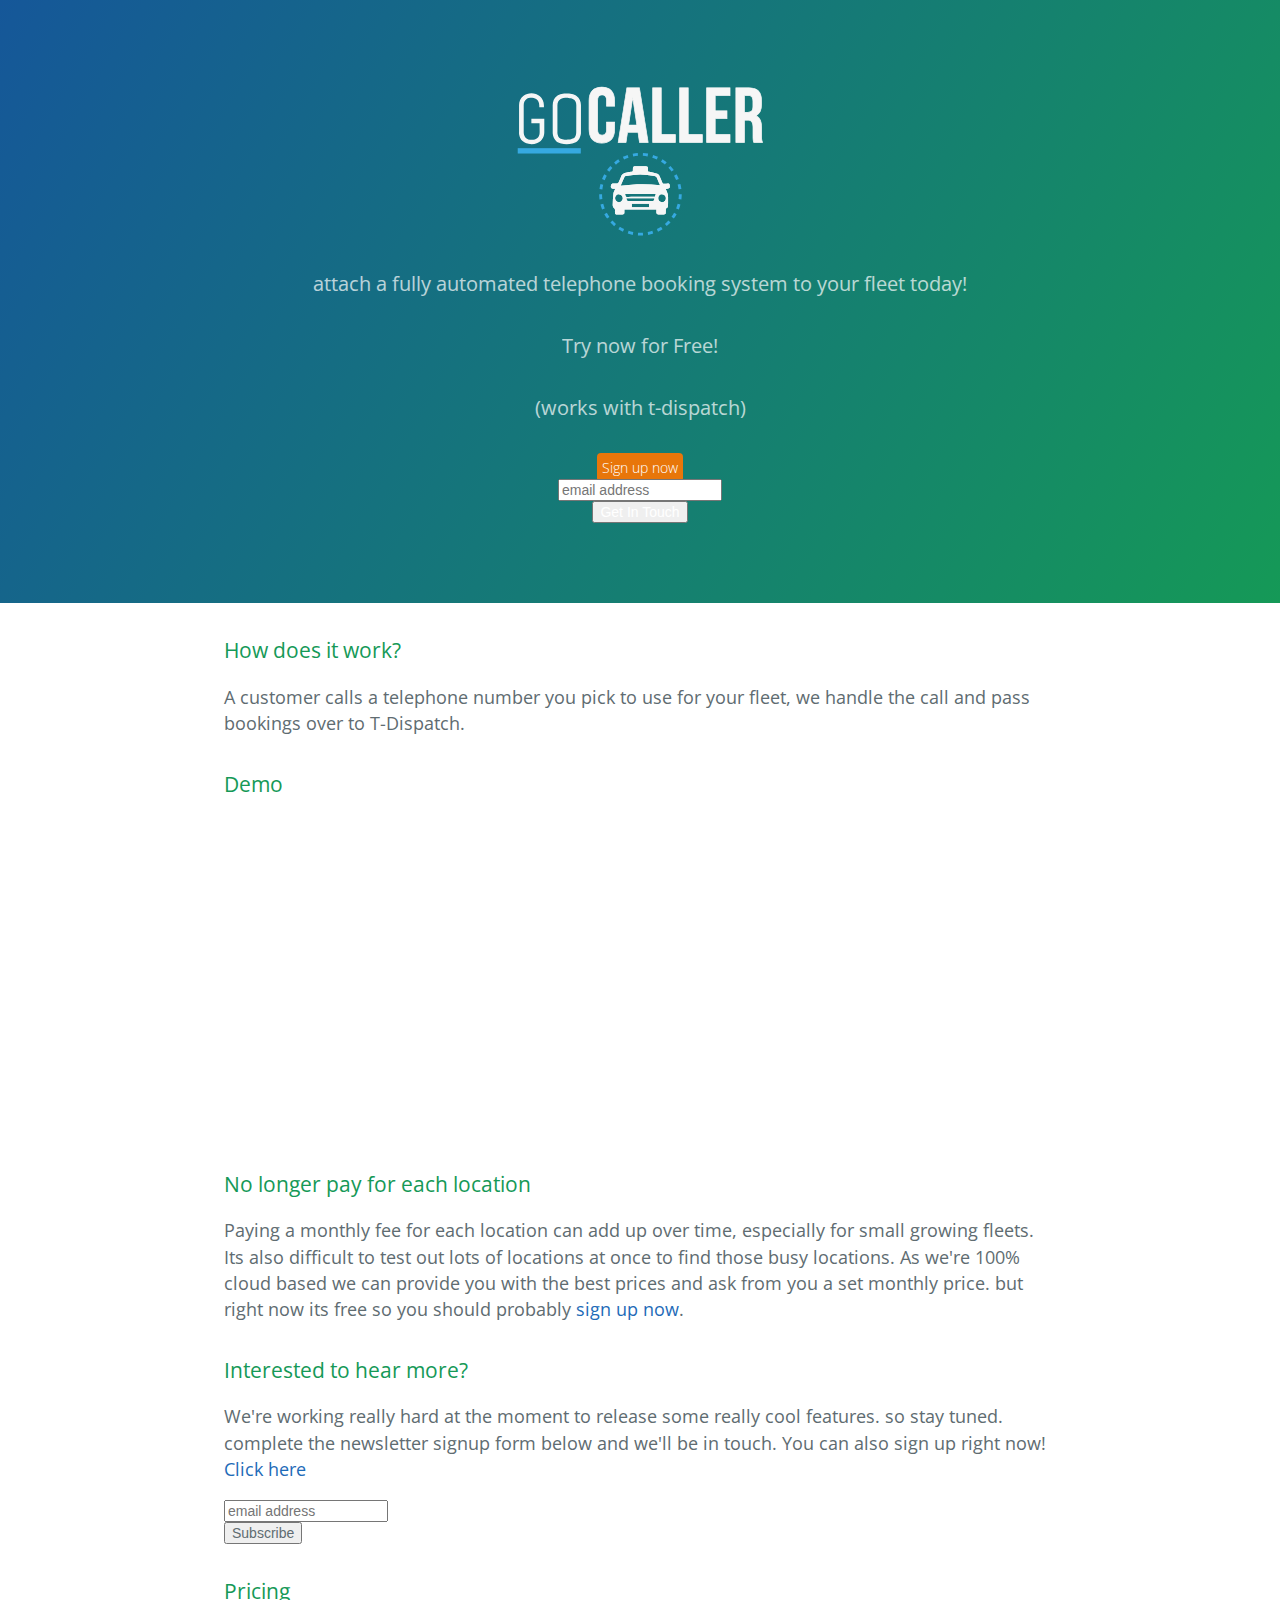
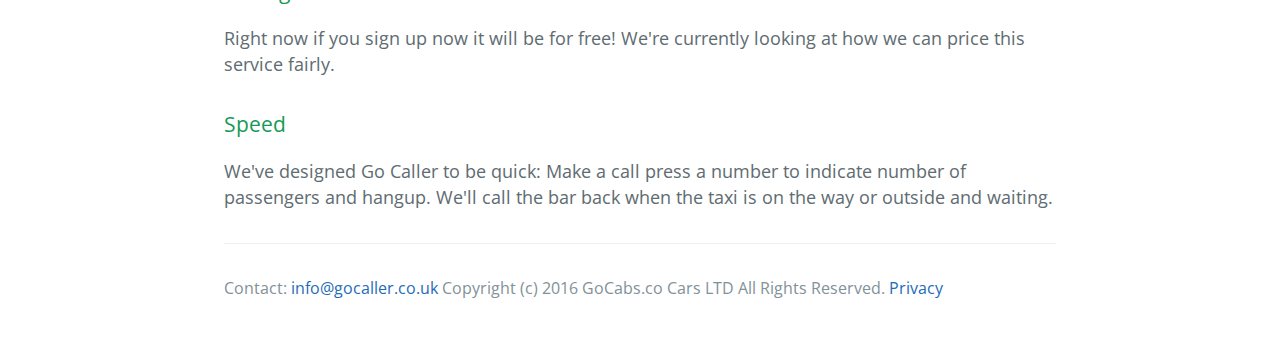
<file: index.html>
<!DOCTYPE html>
<html lang="en-us">
  <head>
    <meta charset="UTF-8">
    <title>Go Caller</title>
    <meta name="viewport" content="width=device-width, initial-scale=1">
    <link rel="stylesheet" type="text/css" href="stylesheets/normalize.css" media="screen">
    <link href='https://fonts.googleapis.com/css?family=Open+Sans:400,700' rel='stylesheet' type='text/css'>
    <link rel="stylesheet" type="text/css" href="stylesheets/stylesheet.css" media="screen">
    <link rel="stylesheet" type="text/css" href="stylesheets/custom.css" media="screen">
    <link rel="stylesheet" type="text/css" href="stylesheets/github-light.css" media="screen">
    <link rel="shortcut icon" href="favicon.png">
  </head>
  <body>
    <section class="page-header">
      <img src="/images/logo.svg" class="logo"/>

      <h2 class="project-tagline">attach a fully automated telephone booking system to your fleet today!</h2>
      <h2 class="project-tagline">Try now for Free!</h2>
      <h4 class="project-tagline">(works with t-dispatch)</h4>
      <a href="https://app.gocaller.co.uk/signup" class="signup">Sign up now</a>
      <!-- Begin MailChimp Signup Form -->
<link href="//cdn-images.mailchimp.com/embedcode/horizontal-slim-10_7.css" rel="stylesheet" type="text/css">
<div id="mc_embed_signup">
<form action="//gocaller.us13.list-manage.com/subscribe/post?u=09dd89bb3473badac95cf4883&amp;id=e68ddfeb36" method="post" id="mc-embedded-subscribe-form" name="mc-embedded-subscribe-form" class="validate" target="_blank" novalidate>
    <div id="mc_embed_signup_scroll">
	<label for="mce-EMAIL"></label>
	<input type="email" value="" name="EMAIL" class="email" id="mce-EMAIL" placeholder="email address" required>
    <!-- real people should not fill this in and expect good things - do not remove this or risk form bot signups-->
    <div style="position: absolute; left: -5000px;" aria-hidden="true"><input type="text" name="b_09dd89bb3473badac95cf4883_e68ddfeb36" tabindex="-1" value=""></div>
    <div class="clear"><input type="submit" value="Get In Touch" name="subscribe" id="mc-embedded-subscribe" class="button"></div>
    </div>
</form>
</div>

<!--End mc_embed_signup-->
    </section>

    <section class="main-content">
      <h3>
        <a id="howdoesitwork" class="anchor" href="#howdoesitwork" aria-hidden="true">
          <span aria-hidden="true" class="octicon octicon-link">
          </span>
        </a>How does it work?
      </h3>
<p>
  A customer calls a telephone number you pick to use for your fleet, we handle the call and pass bookings over to T-Dispatch.
</p>
<h3> Demo </h3>
<iframe width="560" height="315" src="https://www.youtube.com/embed/P7OukHe45xo" frameborder="0" allowfullscreen></iframe>
<h3>
<a id="whypayforeachlocation" class="anchor" href="#whypayforeachlocation" aria-hidden="true"><span aria-hidden="true" class="octicon octicon-link"></span></a>No longer pay for each location</h3>
<p>
  Paying a monthly fee for each location can add up over time, especially for small growing fleets. Its also difficult to test out lots of locations at once to find those busy locations.
  As we're 100% cloud based we can provide you with the best prices and ask from you a set monthly price. but right now its free so you should probably <a href="https://app.gocaller.co.ul/signup">sign up now</a>.
</p>
<h3>
<a id="interested" class="anchor" href="#interested" aria-hidden="true"><span aria-hidden="true" class="octicon octicon-link"></span></a>Interested to hear more?</h3>
<p>
  We're working really hard at the moment to release some really cool features. so stay tuned.
  complete the newsletter signup form below and we'll be in touch.
  You can also sign up right now! <a href="https://app.gocaller.co.uk/signup">Click here</a>
  <!-- Begin MailChimp Signup Form -->
<link href="//cdn-images.mailchimp.com/embedcode/horizontal-slim-10_7.css" rel="stylesheet" type="text/css">
<div id="mc_embed_signup">
<form action="//gocaller.us13.list-manage.com/subscribe/post?u=09dd89bb3473badac95cf4883&amp;id=e68ddfeb36" method="post" id="mc-embedded-subscribe-form" name="mc-embedded-subscribe-form" class="validate" target="_blank" novalidate>
    <div id="mc_embed_signup_scroll">
	<label for="mce-EMAIL"></label>
	<input type="email" value="" name="EMAIL" class="email" id="mce-EMAIL" placeholder="email address" required>
    <!-- real people should not fill this in and expect good things - do not remove this or risk form bot signups-->
    <div style="position: absolute; left: -5000px;" aria-hidden="true"><input type="text" name="b_09dd89bb3473badac95cf4883_e68ddfeb36" tabindex="-1" value=""></div>
    <div class="clear"><input type="submit" value="Subscribe" name="subscribe" id="mc-embedded-subscribe" class="button"></div>
    </div>
</form>
</div>

<!--End mc_embed_signup-->
</p>
<h3><a id="pricing" class="anchor" href="#pricing" aria-hidden="true"><span aria-hidden="true" class="octicon octicon-link"></span></a>Pricing</h3>
<p>
  Right now if you sign up now it will be for free! We're currently looking at how we can price this service fairly.
</p>
<h3><a id="speed" class="anchor" href="#speed" aria-hidden="true"><span aria-hidden="true" class="octicon octicon-link"></span></a>Speed</h3>
<p>
  We've designed Go Caller to be quick:
  Make a call press a number to indicate number of passengers and hangup. We'll call the bar back when the taxi is on the way or outside and waiting.
</p>

<h3>
      <footer class="site-footer">

        <span class="site-footer-credits">
          Contact: <a href="mailto:info@gocaller.co.uk">info@gocaller.co.uk</a>
          Copyright (c) 2016 GoCabs.co Cars LTD All Rights Reserved.
          <a href="/privacypolicy.htm">
            Privacy
          </a>
        </span>
      </footer>

    </section>

    <script>
      (function(i,s,o,g,r,a,m){i['GoogleAnalyticsObject']=r;i[r]=i[r]||function(){
      (i[r].q=i[r].q||[]).push(arguments)},i[r].l=1*new Date();a=s.createElement(o),
      m=s.getElementsByTagName(o)[0];a.async=1;a.src=g;m.parentNode.insertBefore(a,m)
      })(window,document,'script','https://www.google-analytics.com/analytics.js','ga');

      ga('create', 'UA-79648816-1', 'auto');
      ga('send', 'pageview');

      // Start of Zopim Live Chat Script
      window.$zopim||(function(d,s){var z=$zopim=function(c){z._.push(c)},$=z.s=
      d.createElement(s),e=d.getElementsByTagName(s)[0];z.set=function(o){z.set.
      _.push(o)};z._=[];z.set._=[];$.async=!0;$.setAttribute("charset","utf-8");
      $.src="//v2.zopim.com/?42syqXaRLxcqHw0nyh43uKgk3SvOKSiI";z.t=+new Date;$.
      type="text/javascript";e.parentNode.insertBefore($,e)})(document,"script");
    </script>
  </body>
</html>
</file>
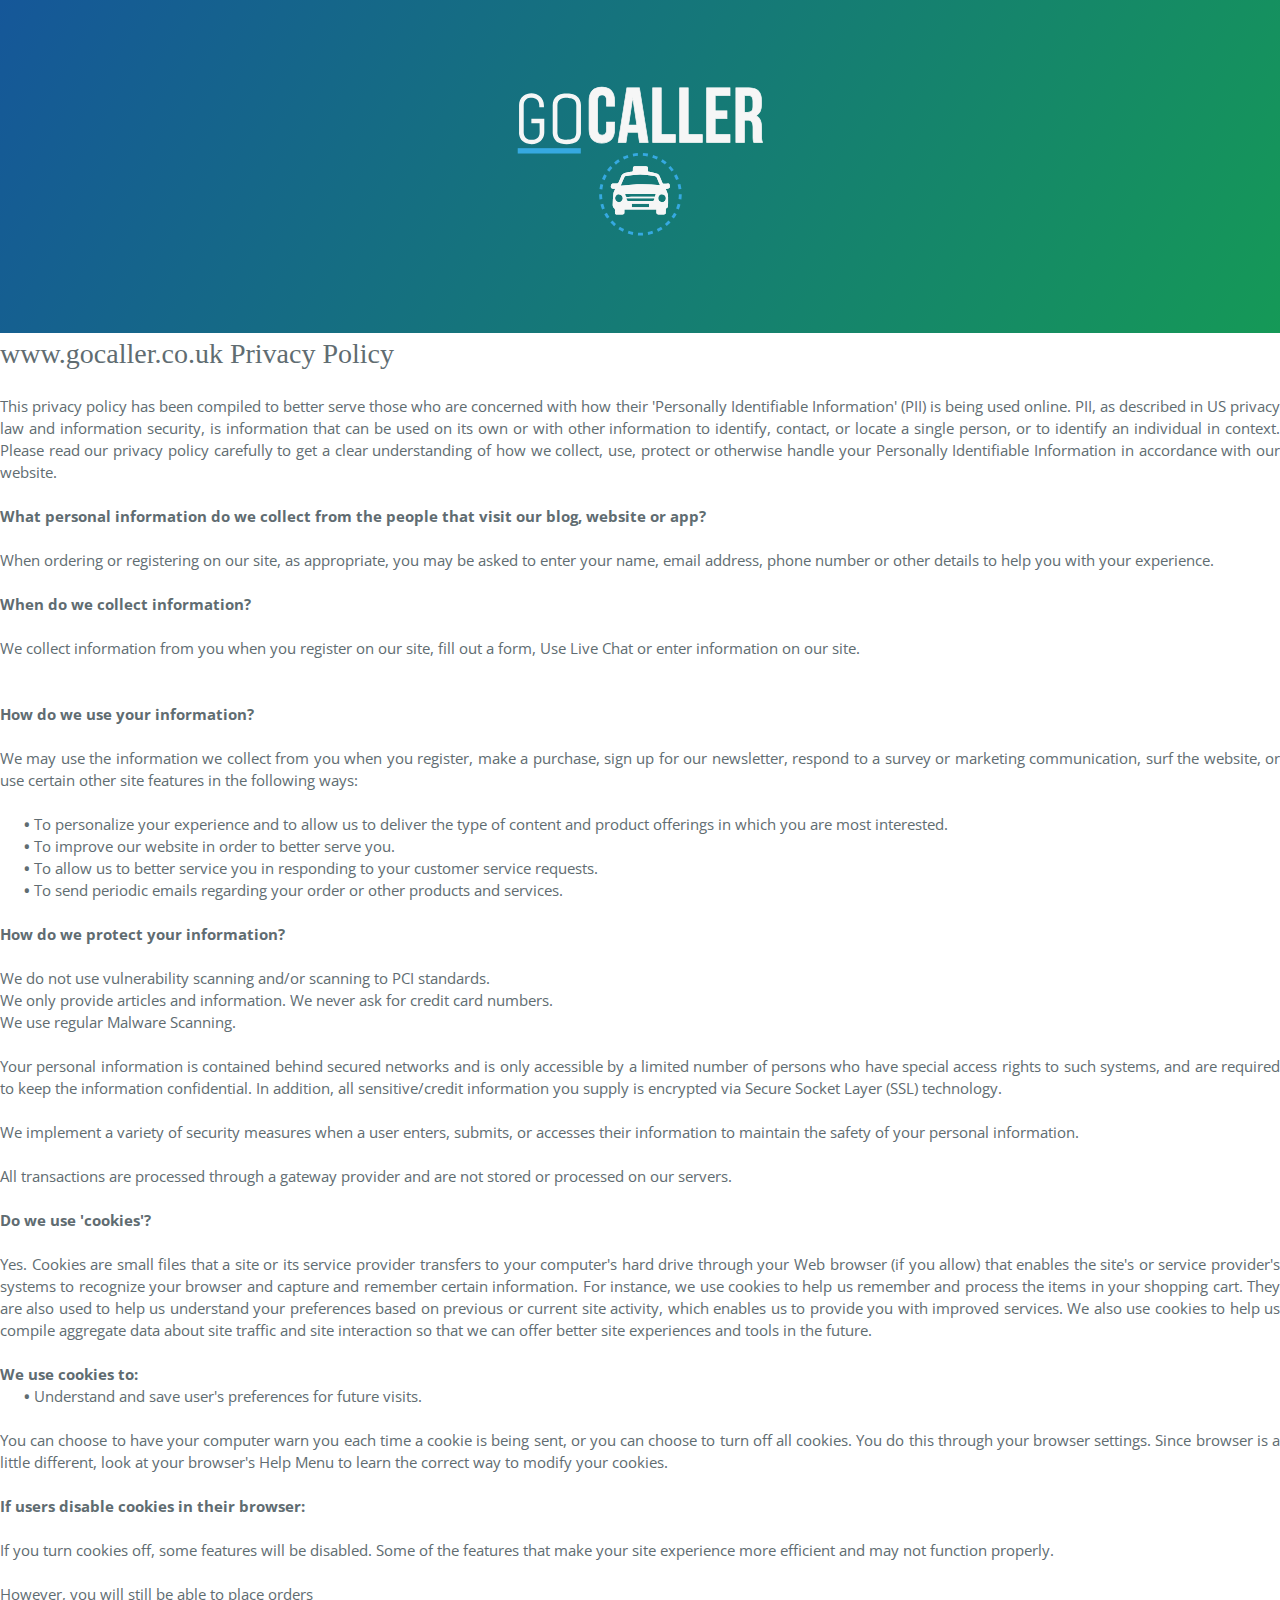
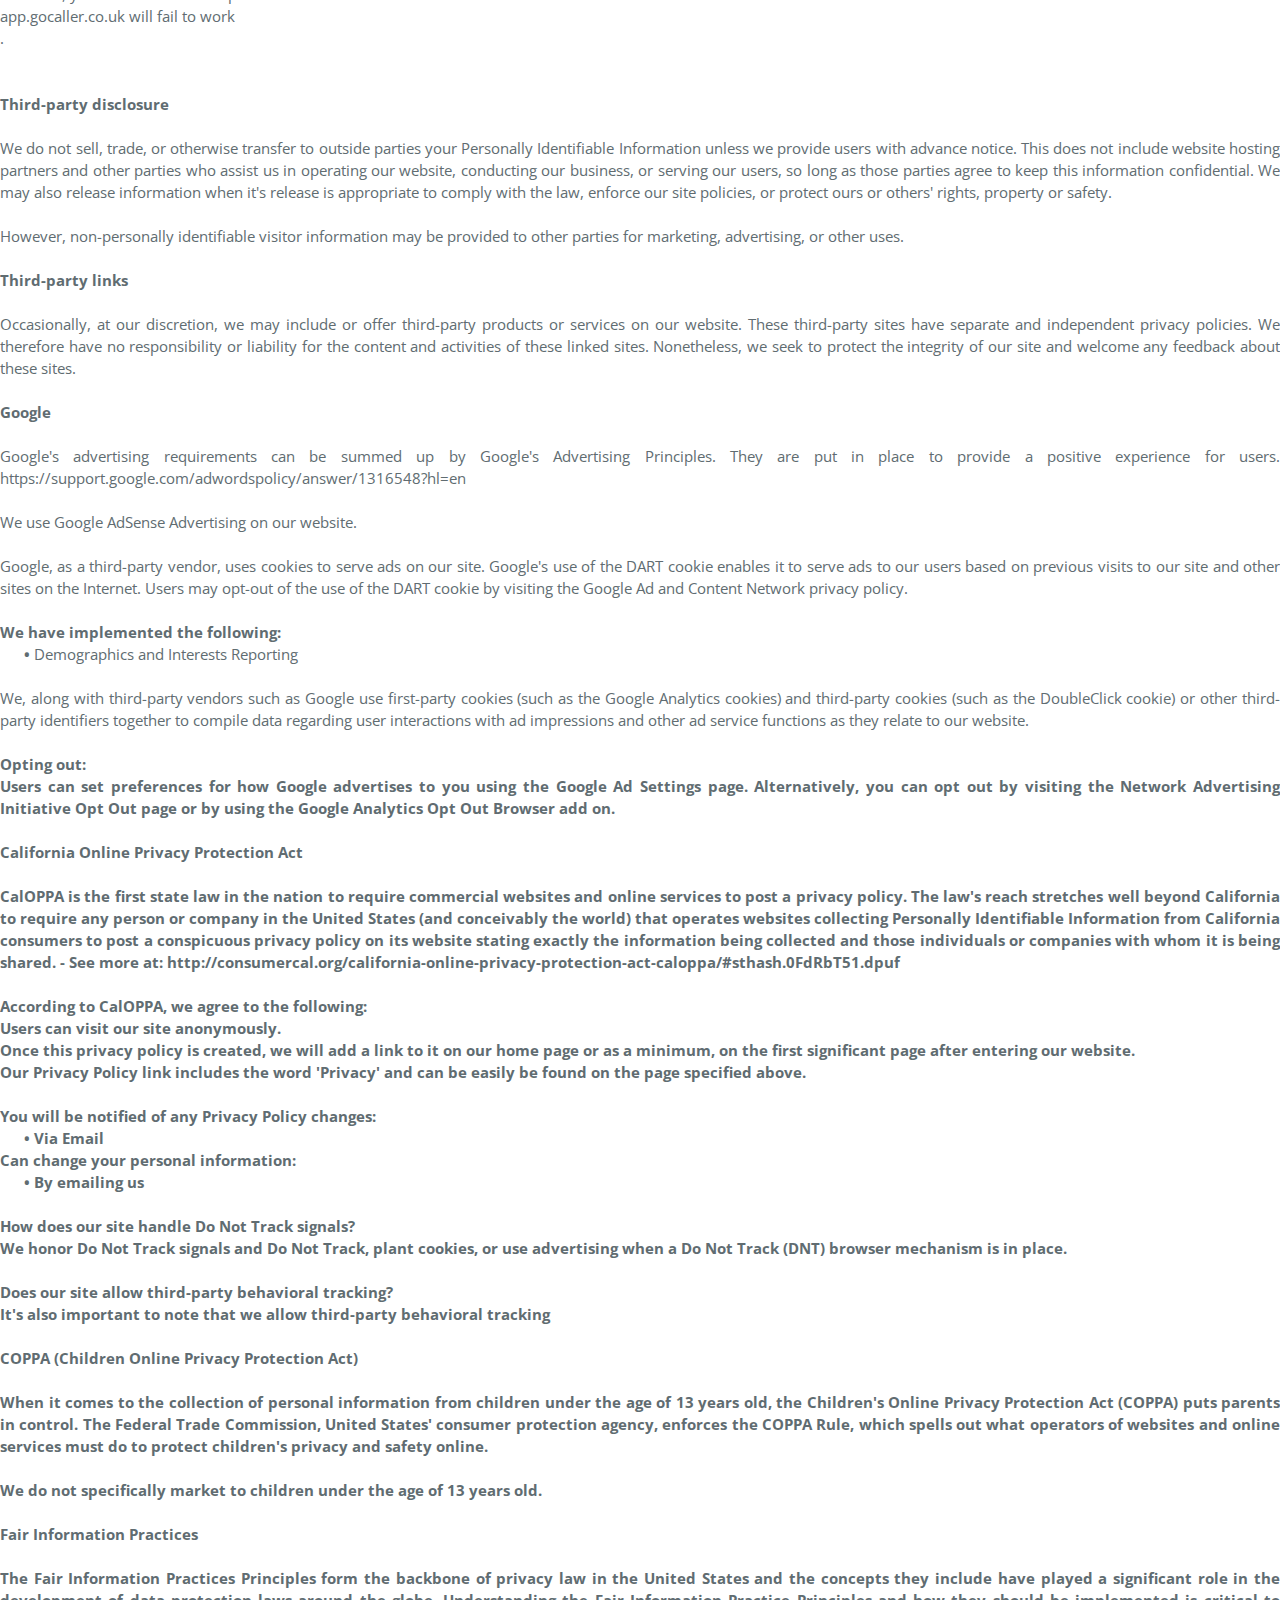
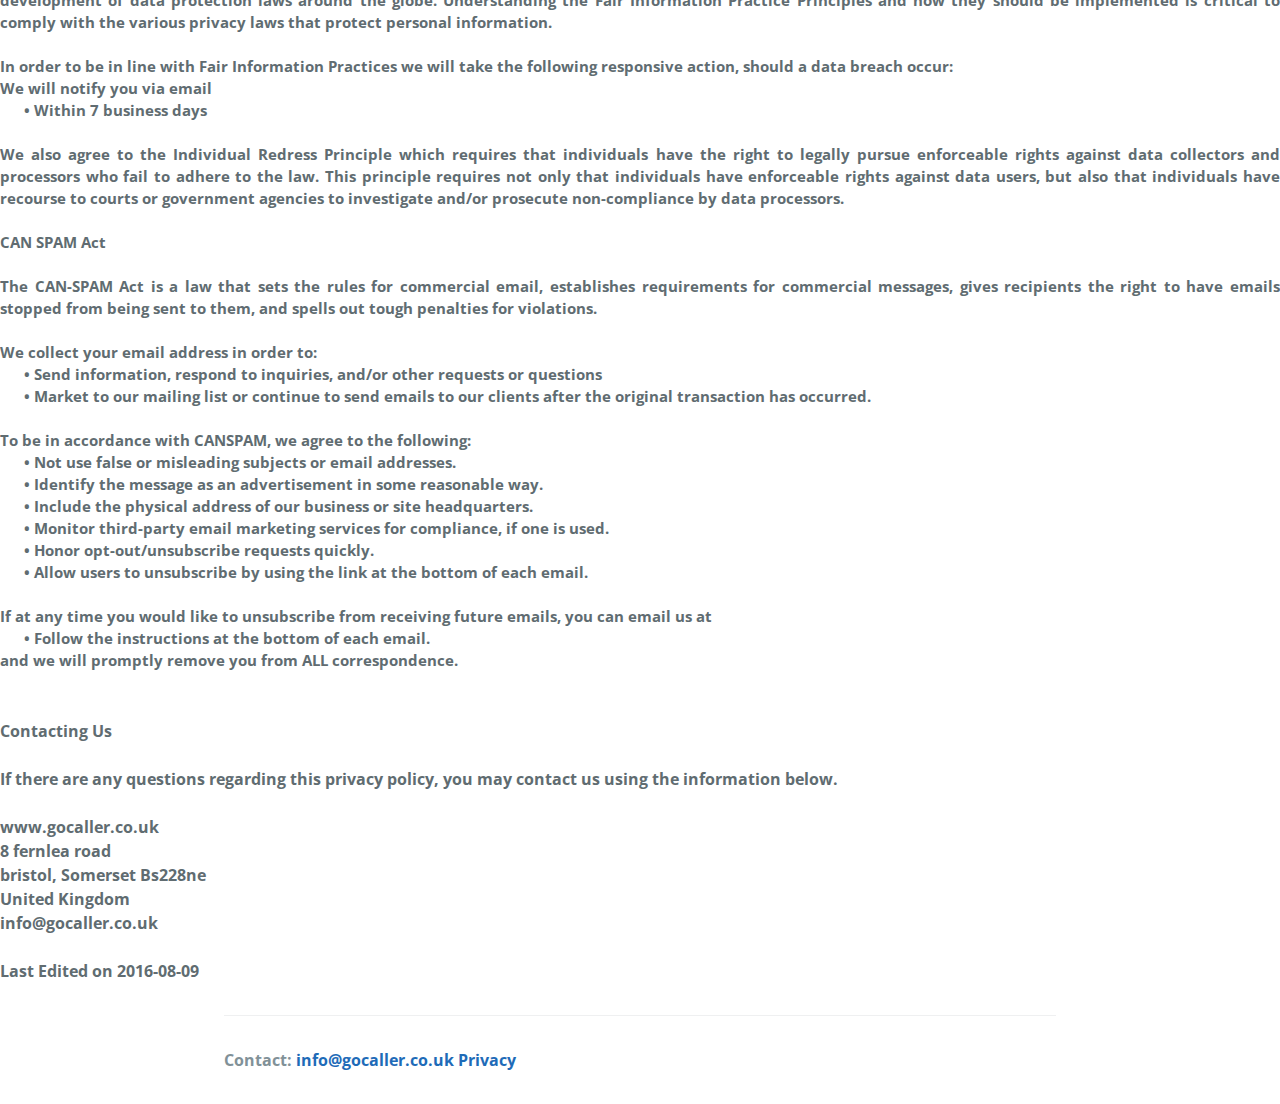
<file: privacypolicy.htm>
<!DOCTYPE html>
<html lang="en-us">
  <head>
    <meta charset="UTF-8">
    <title>Go Caller</title>
    <meta name="viewport" content="width=device-width, initial-scale=1">
    <link rel="stylesheet" type="text/css" href="stylesheets/normalize.css" media="screen">
    <link href='https://fonts.googleapis.com/css?family=Open+Sans:400,700' rel='stylesheet' type='text/css'>
    <link rel="stylesheet" type="text/css" href="stylesheets/stylesheet.css" media="screen">
    <link rel="stylesheet" type="text/css" href="stylesheets/custom.css" media="screen">
    <link rel="stylesheet" type="text/css" href="stylesheets/github-light.css" media="screen">
    <link rel="shortcut icon" href="favicon.png">
  </head>
  <body>
    <section class="page-header">
      <img src="/images/logo.svg" class="logo"/>
<!--End mc_embed_signup-->
    </section>

    <style>
    #ppBody
    {
        font-size:11pt;
        width:100%;
        margin:0 auto;
        text-align:justify;
    }

    #ppHeader
    {
        font-family:verdana;
        font-size:21pt;
        width:100%;
        margin:0 auto;
    }

    .ppConsistencies
    {
        display:none;
    }
    </style><div id='ppHeader'>www.gocaller.co.uk Privacy Policy</div><div id='ppBody'><div class='ppConsistencies'><div class='col-2'>
                <div class="quick-links text-center">Information Collection</div>
            </div><div class='col-2'>
                <div class="quick-links text-center">Information Usage</div>
            </div><div class='col-2'>
                <div class="quick-links text-center">Information Protection</div>
            </div><div class='col-2'>
                <div class="quick-links text-center">Cookie Usage</div>
            </div><div class='col-2'>
                <div class="quick-links text-center">3rd Party Disclosure</div>
            </div><div class='col-2'>
                <div class="quick-links text-center">3rd Party Links</div>
            </div><div class='col-2'></div></div><div style='clear:both;height:10px;'></div><div class='ppConsistencies'><div class='col-2'>
                <div class="col-12 quick-links2 gen-text-center">Google AdSense</div>
            </div><div class='col-2'>
                <div class="col-12 quick-links2 gen-text-center">
                        Fair Information Practices
                        <div class="col-8 gen-text-left gen-xs-text-center" style="font-size:12px;position:relative;left:20px;">Fair information<br> Practices</div>
                    </div>
            </div><div class='col-2'>
                <div class="col-12 quick-links2 gen-text-center coppa-pad">
                        COPPA

                    </div>
            </div><div class='col-2'>
                <div class="col-12 quick-links2 quick4 gen-text-center caloppa-pad">
                        CalOPPA

                    </div>
            </div><div class='col-2'>
                <div class="quick-links2 gen-text-center">Our Contact Information<br></div>
            </div></div><div style='clear:both;height:10px;'></div>
    <div class='innerText'>This privacy policy has been compiled to better serve those who are concerned with how their 'Personally Identifiable Information' (PII) is being used online. PII, as described in US privacy law and information security, is information that can be used on its own or with other information to identify, contact, or locate a single person, or to identify an individual in context. Please read our privacy policy carefully to get a clear understanding of how we collect, use, protect or otherwise handle your Personally Identifiable Information in accordance with our website.<br></div><span id='infoCo'></span><br><div class='grayText'><strong>What personal information do we collect from the people that visit our blog, website or app?</strong></div><br /><div class='innerText'>When ordering or registering on our site, as appropriate, you may be asked to enter your name, email address, phone number  or other details to help you with your experience.</div><br><div class='grayText'><strong>When do we collect information?</strong></div><br /><div class='innerText'>We collect information from you when you register on our site, fill out a form, Use Live Chat or enter information on our site.</div><br> <span id='infoUs'></span><br><div class='grayText'><strong>How do we use your information? </strong></div><br /><div class='innerText'> We may use the information we collect from you when you register, make a purchase, sign up for our newsletter, respond to a survey or marketing communication, surf the website, or use certain other site features in the following ways:<br><br></div><div class='innerText'>&nbsp;&nbsp;&nbsp;&nbsp;&nbsp; <strong>&bull;</strong> To personalize your experience and to allow us to deliver the type of content and product offerings in which you are most interested.</div><div class='innerText'>&nbsp;&nbsp;&nbsp;&nbsp;&nbsp; <strong>&bull;</strong> To improve our website in order to better serve you.</div><div class='innerText'>&nbsp;&nbsp;&nbsp;&nbsp;&nbsp; <strong>&bull;</strong> To allow us to better service you in responding to your customer service requests.</div><div class='innerText'>&nbsp;&nbsp;&nbsp;&nbsp;&nbsp; <strong>&bull;</strong> To send periodic emails regarding your order or other products and services.</div><span id='infoPro'></span><br><div class='grayText'><strong>How do we protect your information?</strong></div><br /><div class='innerText'>We do not use vulnerability scanning and/or scanning to PCI standards.</div><div class='innerText'>We only provide articles and information. We never ask for credit card numbers.</div><div class='innerText'>We use regular Malware Scanning.<br><br></div><div class='innerText'>Your personal information is contained behind secured networks and is only accessible by a limited number of persons who have special access rights to such systems, and are required to keep the information confidential. In addition, all sensitive/credit information you supply is encrypted via Secure Socket Layer (SSL) technology. </div><br><div class='innerText'>We implement a variety of security measures when a user enters, submits, or accesses their information to maintain the safety of your personal information.</div><br><div class='innerText'>All transactions are processed through a gateway provider and are not stored or processed on our servers.</div><span id='coUs'></span><br><div class='grayText'><strong>Do we use 'cookies'?</strong></div><br /><div class='innerText'>Yes. Cookies are small files that a site or its service provider transfers to your computer's hard drive through your Web browser (if you allow) that enables the site's or service provider's systems to recognize your browser and capture and remember certain information. For instance, we use cookies to help us remember and process the items in your shopping cart. They are also used to help us understand your preferences based on previous or current site activity, which enables us to provide you with improved services. We also use cookies to help us compile aggregate data about site traffic and site interaction so that we can offer better site experiences and tools in the future.</div><div class='innerText'><br><strong>We use cookies to:</strong></div><div class='innerText'>&nbsp;&nbsp;&nbsp;&nbsp;&nbsp; <strong>&bull;</strong> Understand and save user's preferences for future visits.</div><div class='innerText'><br>You can choose to have your computer warn you each time a cookie is being sent, or you can choose to turn off all cookies. You do this through your browser settings. Since browser is a little different, look at your browser's Help Menu to learn the correct way to modify your cookies.<br></div><div class='innerText'><br><strong>If users disable cookies in their browser:</strong></div><br><div class='innerText'>If you turn cookies off, some features will be disabled. Some of the features that make your site experience more efficient and may not function properly.</div><br><div class='innerText'>However, you will still be able to place orders <div class='innerText'>app.gocaller.co.uk will fail to work</div>.</div><br><span id='trDi'></span><br><div class='grayText'><strong>Third-party disclosure</strong></div><br /><div class='innerText'>We do not sell, trade, or otherwise transfer to outside parties your Personally Identifiable Information unless we provide users with advance notice. This does not include website hosting partners and other parties who assist us in operating our website, conducting our business, or serving our users, so long as those parties agree to keep this information confidential. We may also release information when it's release is appropriate to comply with the law, enforce our site policies, or protect ours or others' rights, property or safety. <br><br> However, non-personally identifiable visitor information may be provided to other parties for marketing, advertising, or other uses. </div><span id='trLi'></span><br><div class='grayText'><strong>Third-party links</strong></div><br /><div class='innerText'>Occasionally, at our discretion, we may include or offer third-party products or services on our website. These third-party sites have separate and independent privacy policies. We therefore have no responsibility or liability for the content and activities of these linked sites. Nonetheless, we seek to protect the integrity of our site and welcome any feedback about these sites.</div><span id='gooAd'></span><br><div class='blueText'><strong>Google</strong></div><br /><div class='innerText'>Google's advertising requirements can be summed up by Google's Advertising Principles. They are put in place to provide a positive experience for users. https://support.google.com/adwordspolicy/answer/1316548?hl=en <br><br></div><div class='innerText'>We use Google AdSense Advertising on our website.</div><div class='innerText'><br>Google, as a third-party vendor, uses cookies to serve ads on our site. Google's use of the DART cookie enables it to serve ads to our users based on previous visits to our site and other sites on the Internet. Users may opt-out of the use of the DART cookie by visiting the Google Ad and Content Network privacy policy.<br></div><div class='innerText'><br><strong>We have implemented the following:</strong></div><div class='innerText'>&nbsp;&nbsp;&nbsp;&nbsp;&nbsp; <strong>&bull;</strong> Demographics and Interests Reporting</div><br><div class='innerText'>We, along with third-party vendors such as Google use first-party cookies (such as the Google Analytics cookies) and third-party cookies (such as the DoubleClick cookie) or other third-party identifiers together to compile data regarding user interactions with ad impressions and other ad service functions as they relate to our website. </div><div class='innerText'><br><strong>Opting out:<strong><br>
    					Users can set preferences for how Google advertises to you using the Google Ad Settings page. Alternatively, you can opt out by visiting the Network Advertising Initiative Opt Out page or by using the Google Analytics Opt Out Browser add on.</div><span id='calOppa'></span><br><div class='blueText'><strong>California Online Privacy Protection Act</strong></div><br /><div class='innerText'>CalOPPA is the first state law in the nation to require commercial websites and online services to post a privacy policy.  The law's reach stretches well beyond California to require any person or company in the United States (and conceivably the world) that operates websites collecting Personally Identifiable Information from California consumers to post a conspicuous privacy policy on its website stating exactly the information being collected and those individuals or companies with whom it is being shared. -  See more at: http://consumercal.org/california-online-privacy-protection-act-caloppa/#sthash.0FdRbT51.dpuf<br></div><div class='innerText'><br><strong>According to CalOPPA, we agree to the following:</strong><br></div><div class='innerText'>Users can visit our site anonymously.</div><div class='innerText'>Once this privacy policy is created, we will add a link to it on our home page or as a minimum, on the first significant page after entering our website.<br></div><div class='innerText'>Our Privacy Policy link includes the word 'Privacy' and can be easily be found on the page specified above.</div><div class='innerText'><br>You will be notified of any Privacy Policy changes:</div><div class='innerText'>&nbsp;&nbsp;&nbsp;&nbsp;&nbsp; <strong>&bull;</strong> Via Email</div><div class='innerText'>Can change your personal information:</div><div class='innerText'>&nbsp;&nbsp;&nbsp;&nbsp;&nbsp; <strong>&bull;</strong> By emailing us</div><div class='innerText'><br><strong>How does our site handle Do Not Track signals?</strong><br></div><div class='innerText'>We honor Do Not Track signals and Do Not Track, plant cookies, or use advertising when a Do Not Track (DNT) browser mechanism is in place. </div><div class='innerText'><br><strong>Does our site allow third-party behavioral tracking?</strong><br></div><div class='innerText'>It's also important to note that we allow third-party behavioral tracking</div><span id='coppAct'></span><br><div class='blueText'><strong>COPPA (Children Online Privacy Protection Act)</strong></div><br /><div class='innerText'>When it comes to the collection of personal information from children under the age of 13 years old, the Children's Online Privacy Protection Act (COPPA) puts parents in control.  The Federal Trade Commission, United States' consumer protection agency, enforces the COPPA Rule, which spells out what operators of websites and online services must do to protect children's privacy and safety online.<br><br></div><div class='innerText'>We do not specifically market to children under the age of 13 years old.</div><span id='ftcFip'></span><br><div class='blueText'><strong>Fair Information Practices</strong></div><br /><div class='innerText'>The Fair Information Practices Principles form the backbone of privacy law in the United States and the concepts they include have played a significant role in the development of data protection laws around the globe. Understanding the Fair Information Practice Principles and how they should be implemented is critical to comply with the various privacy laws that protect personal information.<br><br></div><div class='innerText'><strong>In order to be in line with Fair Information Practices we will take the following responsive action, should a data breach occur:</strong></div><div class='innerText'>We will notify you via email</div><div class='innerText'>&nbsp;&nbsp;&nbsp;&nbsp;&nbsp; <strong>&bull;</strong> Within 7 business days</div><div class='innerText'><br>We also agree to the Individual Redress Principle which requires that individuals have the right to legally pursue enforceable rights against data collectors and processors who fail to adhere to the law. This principle requires not only that individuals have enforceable rights against data users, but also that individuals have recourse to courts or government agencies to investigate and/or prosecute non-compliance by data processors.</div><span id='canSpam'></span><br><div class='blueText'><strong>CAN SPAM Act</strong></div><br /><div class='innerText'>The CAN-SPAM Act is a law that sets the rules for commercial email, establishes requirements for commercial messages, gives recipients the right to have emails stopped from being sent to them, and spells out tough penalties for violations.<br><br></div><div class='innerText'><strong>We collect your email address in order to:</strong></div><div class='innerText'>&nbsp;&nbsp;&nbsp;&nbsp;&nbsp; <strong>&bull;</strong> Send information, respond to inquiries, and/or other requests or questions</div><div class='innerText'>&nbsp;&nbsp;&nbsp;&nbsp;&nbsp; <strong>&bull;</strong> Market to our mailing list or continue to send emails to our clients after the original transaction has occurred.</div><div class='innerText'><br><strong>To be in accordance with CANSPAM, we agree to the following:</strong></div><div class='innerText'>&nbsp;&nbsp;&nbsp;&nbsp;&nbsp; <strong>&bull;</strong> Not use false or misleading subjects or email addresses.</div><div class='innerText'>&nbsp;&nbsp;&nbsp;&nbsp;&nbsp; <strong>&bull;</strong> Identify the message as an advertisement in some reasonable way.</div><div class='innerText'>&nbsp;&nbsp;&nbsp;&nbsp;&nbsp; <strong>&bull;</strong> Include the physical address of our business or site headquarters.</div><div class='innerText'>&nbsp;&nbsp;&nbsp;&nbsp;&nbsp; <strong>&bull;</strong> Monitor third-party email marketing services for compliance, if one is used.</div><div class='innerText'>&nbsp;&nbsp;&nbsp;&nbsp;&nbsp; <strong>&bull;</strong> Honor opt-out/unsubscribe requests quickly.</div><div class='innerText'>&nbsp;&nbsp;&nbsp;&nbsp;&nbsp; <strong>&bull;</strong> Allow users to unsubscribe by using the link at the bottom of each email.</div><div class='innerText'><strong><br>If at any time you would like to unsubscribe from receiving future emails, you can email us at</strong></div><div class='innerText'>&nbsp;&nbsp;&nbsp;&nbsp;&nbsp; <strong>&bull;</strong> Follow the instructions at the bottom of each email.</div> and we will promptly remove you from <strong>ALL</strong> correspondence.</div><br><span id='ourCon'></span><br><div class='blueText'><strong>Contacting Us</strong></div><br /><div class='innerText'>If there are any questions regarding this privacy policy, you may contact us using the information below.<br><br></div><div class='innerText'>www.gocaller.co.uk</div><div class='innerText'>8 fernlea road</div>bristol, Somerset Bs228ne <div class='innerText'>United Kingdom</div><div class='innerText'>info@gocaller.co.uk</div><div class='innerText'><br>Last Edited on 2016-08-09</div></div>
    <section class="main-content">
      <footer class="site-footer">

        <span class="site-footer-credits">
          Contact: <a href="mailto:info@gocaller.co.uk">
            info@gocaller.co.uk
          </a>
          <a href="/privacypolicy.htm">
            Privacy
          </a>
        </span>
      </footer>

    </section>

    <script>
      (function(i,s,o,g,r,a,m){i['GoogleAnalyticsObject']=r;i[r]=i[r]||function(){
      (i[r].q=i[r].q||[]).push(arguments)},i[r].l=1*new Date();a=s.createElement(o),
      m=s.getElementsByTagName(o)[0];a.async=1;a.src=g;m.parentNode.insertBefore(a,m)
      })(window,document,'script','https://www.google-analytics.com/analytics.js','ga');

      ga('create', 'UA-79648816-1', 'auto');
      ga('send', 'pageview');

      // Start of Zopim Live Chat Script
      window.$zopim||(function(d,s){var z=$zopim=function(c){z._.push(c)},$=z.s=
      d.createElement(s),e=d.getElementsByTagName(s)[0];z.set=function(o){z.set.
      _.push(o)};z._=[];z.set._=[];$.async=!0;$.setAttribute("charset","utf-8");
      $.src="//v2.zopim.com/?42syqXaRLxcqHw0nyh43uKgk3SvOKSiI";z.t=+new Date;$.
      type="text/javascript";e.parentNode.insertBefore($,e)})(document,"script");
    </script>
  </body>
</html>
</file>
<file: stylesheets/stylesheet.css>
* {
  box-sizing: border-box; }

body {
  padding: 0;
  margin: 0;
  font-family: "Open Sans", "Helvetica Neue", Helvetica, Arial, sans-serif;
  font-size: 16px;
  line-height: 1.5;
  color: #606c71; }

a {
  color: #1e6bb8;
  text-decoration: none; }
  a:hover {
    text-decoration: underline; }

.btn {
  display: inline-block;
  margin-bottom: 1rem;
  color: rgba(255, 255, 255, 0.7);
  background-color: rgba(255, 255, 255, 0.08);
  border-color: rgba(255, 255, 255, 0.2);
  border-style: solid;
  border-width: 1px;
  border-radius: 0.3rem;
  transition: color 0.2s, background-color 0.2s, border-color 0.2s; }
  .btn + .btn {
    margin-left: 1rem; }

.btn:hover {
  color: rgba(255, 255, 255, 0.8);
  text-decoration: none;
  background-color: rgba(255, 255, 255, 0.2);
  border-color: rgba(255, 255, 255, 0.3); }

@media screen and (min-width: 64em) {
  .btn {
    padding: 0.75rem 1rem; } }

@media screen and (min-width: 42em) and (max-width: 64em) {
  .btn {
    padding: 0.6rem 0.9rem;
    font-size: 0.9rem; } }

@media screen and (max-width: 42em) {
  .btn {
    display: block;
    width: 100%;
    padding: 0.75rem;
    font-size: 0.9rem; }
    .btn + .btn {
      margin-top: 1rem;
      margin-left: 0; } }

.page-header {
  color: #fff;
  text-align: center;
  background-color: #159957;
  background-image: linear-gradient(120deg, #155799, #159957); }

@media screen and (min-width: 64em) {
  .page-header {
    padding: 5rem 6rem; } }

@media screen and (min-width: 42em) and (max-width: 64em) {
  .page-header {
    padding: 3rem 4rem; } }

@media screen and (max-width: 42em) {
  .page-header {
    padding: 2rem 1rem; } }

.project-name {
  margin-top: 0;
  margin-bottom: 0.1rem; }

@media screen and (min-width: 64em) {
  .project-name {
    font-size: 3.25rem; } }

@media screen and (min-width: 42em) and (max-width: 64em) {
  .project-name {
    font-size: 2.25rem; } }

@media screen and (max-width: 42em) {
  .project-name {
    font-size: 1.75rem; } }

.project-tagline {
  margin-bottom: 2rem;
  font-weight: normal;
  opacity: 0.7; }

@media screen and (min-width: 64em) {
  .project-tagline {
    font-size: 1.25rem; } }

@media screen and (min-width: 42em) and (max-width: 64em) {
  .project-tagline {
    font-size: 1.15rem; } }

@media screen and (max-width: 42em) {
  .project-tagline {
    font-size: 1rem; } }

.main-content :first-child {
  margin-top: 0; }
.main-content img {
  max-width: 100%; }
.main-content h1, .main-content h2, .main-content h3, .main-content h4, .main-content h5, .main-content h6 {
  margin-top: 2rem;
  margin-bottom: 1rem;
  font-weight: normal;
  color: #159957; }
.main-content p {
  margin-bottom: 1em; }
.main-content code {
  padding: 2px 4px;
  font-family: Consolas, "Liberation Mono", Menlo, Courier, monospace;
  font-size: 0.9rem;
  color: #383e41;
  background-color: #f3f6fa;
  border-radius: 0.3rem; }
.main-content pre {
  padding: 0.8rem;
  margin-top: 0;
  margin-bottom: 1rem;
  font: 1rem Consolas, "Liberation Mono", Menlo, Courier, monospace;
  color: #567482;
  word-wrap: normal;
  background-color: #f3f6fa;
  border: solid 1px #dce6f0;
  border-radius: 0.3rem; }
  .main-content pre > code {
    padding: 0;
    margin: 0;
    font-size: 0.9rem;
    color: #567482;
    word-break: normal;
    white-space: pre;
    background: transparent;
    border: 0; }
.main-content .highlight {
  margin-bottom: 1rem; }
  .main-content .highlight pre {
    margin-bottom: 0;
    word-break: normal; }
.main-content .highlight pre, .main-content pre {
  padding: 0.8rem;
  overflow: auto;
  font-size: 0.9rem;
  line-height: 1.45;
  border-radius: 0.3rem; }
.main-content pre code, .main-content pre tt {
  display: inline;
  max-width: initial;
  padding: 0;
  margin: 0;
  overflow: initial;
  line-height: inherit;
  word-wrap: normal;
  background-color: transparent;
  border: 0; }
  .main-content pre code:before, .main-content pre code:after, .main-content pre tt:before, .main-content pre tt:after {
    content: normal; }
.main-content ul, .main-content ol {
  margin-top: 0; }
.main-content blockquote {
  padding: 0 1rem;
  margin-left: 0;
  color: #819198;
  border-left: 0.3rem solid #dce6f0; }
  .main-content blockquote > :first-child {
    margin-top: 0; }
  .main-content blockquote > :last-child {
    margin-bottom: 0; }
.main-content table {
  display: block;
  width: 100%;
  overflow: auto;
  word-break: normal;
  word-break: keep-all; }
  .main-content table th {
    font-weight: bold; }
  .main-content table th, .main-content table td {
    padding: 0.5rem 1rem;
    border: 1px solid #e9ebec; }
.main-content dl {
  padding: 0; }
  .main-content dl dt {
    padding: 0;
    margin-top: 1rem;
    font-size: 1rem;
    font-weight: bold; }
  .main-content dl dd {
    padding: 0;
    margin-bottom: 1rem; }
.main-content hr {
  height: 2px;
  padding: 0;
  margin: 1rem 0;
  background-color: #eff0f1;
  border: 0; }

@media screen and (min-width: 64em) {
  .main-content {
    max-width: 64rem;
    padding: 2rem 6rem;
    margin: 0 auto;
    font-size: 1.1rem; } }

@media screen and (min-width: 42em) and (max-width: 64em) {
  .main-content {
    padding: 2rem 4rem;
    font-size: 1.1rem; } }

@media screen and (max-width: 42em) {
  .main-content {
    padding: 2rem 1rem;
    font-size: 1rem; } }

.site-footer {
  padding-top: 2rem;
  margin-top: 2rem;
  border-top: solid 1px #eff0f1; }

.site-footer-owner {
  display: block;
  font-weight: bold; }

.site-footer-credits {
  color: #819198; }

@media screen and (min-width: 64em) {
  .site-footer {
    font-size: 1rem; } }

@media screen and (min-width: 42em) and (max-width: 64em) {
  .site-footer {
    font-size: 1rem; } }

@media screen and (max-width: 42em) {
  .site-footer {
    font-size: 0.9rem; } }
</file>
<file: stylesheets/custom.css>
.logo {
  width: 250px;
}
#mc_embed_signup {
  background: none;
  clear:left;
  font:14px Helvetica,Arial,sans-serif;
  width:100%;
}
.signup {
  background: #e8760a;
  padding: 5px;
  border-radius: 4px;
  color: white;
  font-size: 0.9em;
  font-weight: 200;
}
</file>
<file: stylesheets/github-light.css>
/*
The MIT License (MIT)

Copyright (c) 2015 GitHub, Inc.

Permission is hereby granted, free of charge, to any person obtaining a copy
of this software and associated documentation files (the "Software"), to deal
in the Software without restriction, including without limitation the rights
to use, copy, modify, merge, publish, distribute, sublicense, and/or sell
copies of the Software, and to permit persons to whom the Software is
furnished to do so, subject to the following conditions:

The above copyright notice and this permission notice shall be included in all
copies or substantial portions of the Software.

THE SOFTWARE IS PROVIDED "AS IS", WITHOUT WARRANTY OF ANY KIND, EXPRESS OR
IMPLIED, INCLUDING BUT NOT LIMITED TO THE WARRANTIES OF MERCHANTABILITY,
FITNESS FOR A PARTICULAR PURPOSE AND NONINFRINGEMENT. IN NO EVENT SHALL THE
AUTHORS OR COPYRIGHT HOLDERS BE LIABLE FOR ANY CLAIM, DAMAGES OR OTHER
LIABILITY, WHETHER IN AN ACTION OF CONTRACT, TORT OR OTHERWISE, ARISING FROM,
OUT OF OR IN CONNECTION WITH THE SOFTWARE OR THE USE OR OTHER DEALINGS IN THE
SOFTWARE.

*/

.pl-c /* comment */ {
  color: #969896;
}

.pl-c1      /* constant, markup.raw, meta.diff.header, meta.module-reference, meta.property-name, support, support.constant, support.variable, variable.other.constant */,
.pl-s .pl-v /* string variable */ {
  color: #0086b3;
}

.pl-e  /* entity */,
.pl-en /* entity.name */ {
  color: #795da3;
}

.pl-s .pl-s1 /* string source */,
.pl-smi      /* storage.modifier.import, storage.modifier.package, storage.type.java, variable.other, variable.parameter.function */ {
  color: #333;
}

.pl-ent /* entity.name.tag */ {
  color: #63a35c;
}

.pl-k /* keyword, storage, storage.type */ {
  color: #a71d5d;
}

.pl-pds              /* punctuation.definition.string, string.regexp.character-class */,
.pl-s                /* string */,
.pl-s .pl-pse .pl-s1 /* string punctuation.section.embedded source */,
.pl-sr               /* string.regexp */,
.pl-sr .pl-cce       /* string.regexp constant.character.escape */,
.pl-sr .pl-sra       /* string.regexp string.regexp.arbitrary-repitition */,
.pl-sr .pl-sre       /* string.regexp source.ruby.embedded */ {
  color: #183691;
}

.pl-v /* variable */ {
  color: #ed6a43;
}

.pl-id /* invalid.deprecated */ {
  color: #b52a1d;
}

.pl-ii /* invalid.illegal */ {
  background-color: #b52a1d;
  color: #f8f8f8;
}

.pl-sr .pl-cce /* string.regexp constant.character.escape */ {
  color: #63a35c;
  font-weight: bold;
}

.pl-ml /* markup.list */ {
  color: #693a17;
}

.pl-mh        /* markup.heading */,
.pl-mh .pl-en /* markup.heading entity.name */,
.pl-ms        /* meta.separator */ {
  color: #1d3e81;
  font-weight: bold;
}

.pl-mq /* markup.quote */ {
  color: #008080;
}

.pl-mi /* markup.italic */ {
  color: #333;
  font-style: italic;
}

.pl-mb /* markup.bold */ {
  color: #333;
  font-weight: bold;
}

.pl-md /* markup.deleted, meta.diff.header.from-file */ {
  background-color: #ffecec;
  color: #bd2c00;
}

.pl-mi1 /* markup.inserted, meta.diff.header.to-file */ {
  background-color: #eaffea;
  color: #55a532;
}

.pl-mdr /* meta.diff.range */ {
  color: #795da3;
  font-weight: bold;
}

.pl-mo /* meta.output */ {
  color: #1d3e81;
}
</file>
